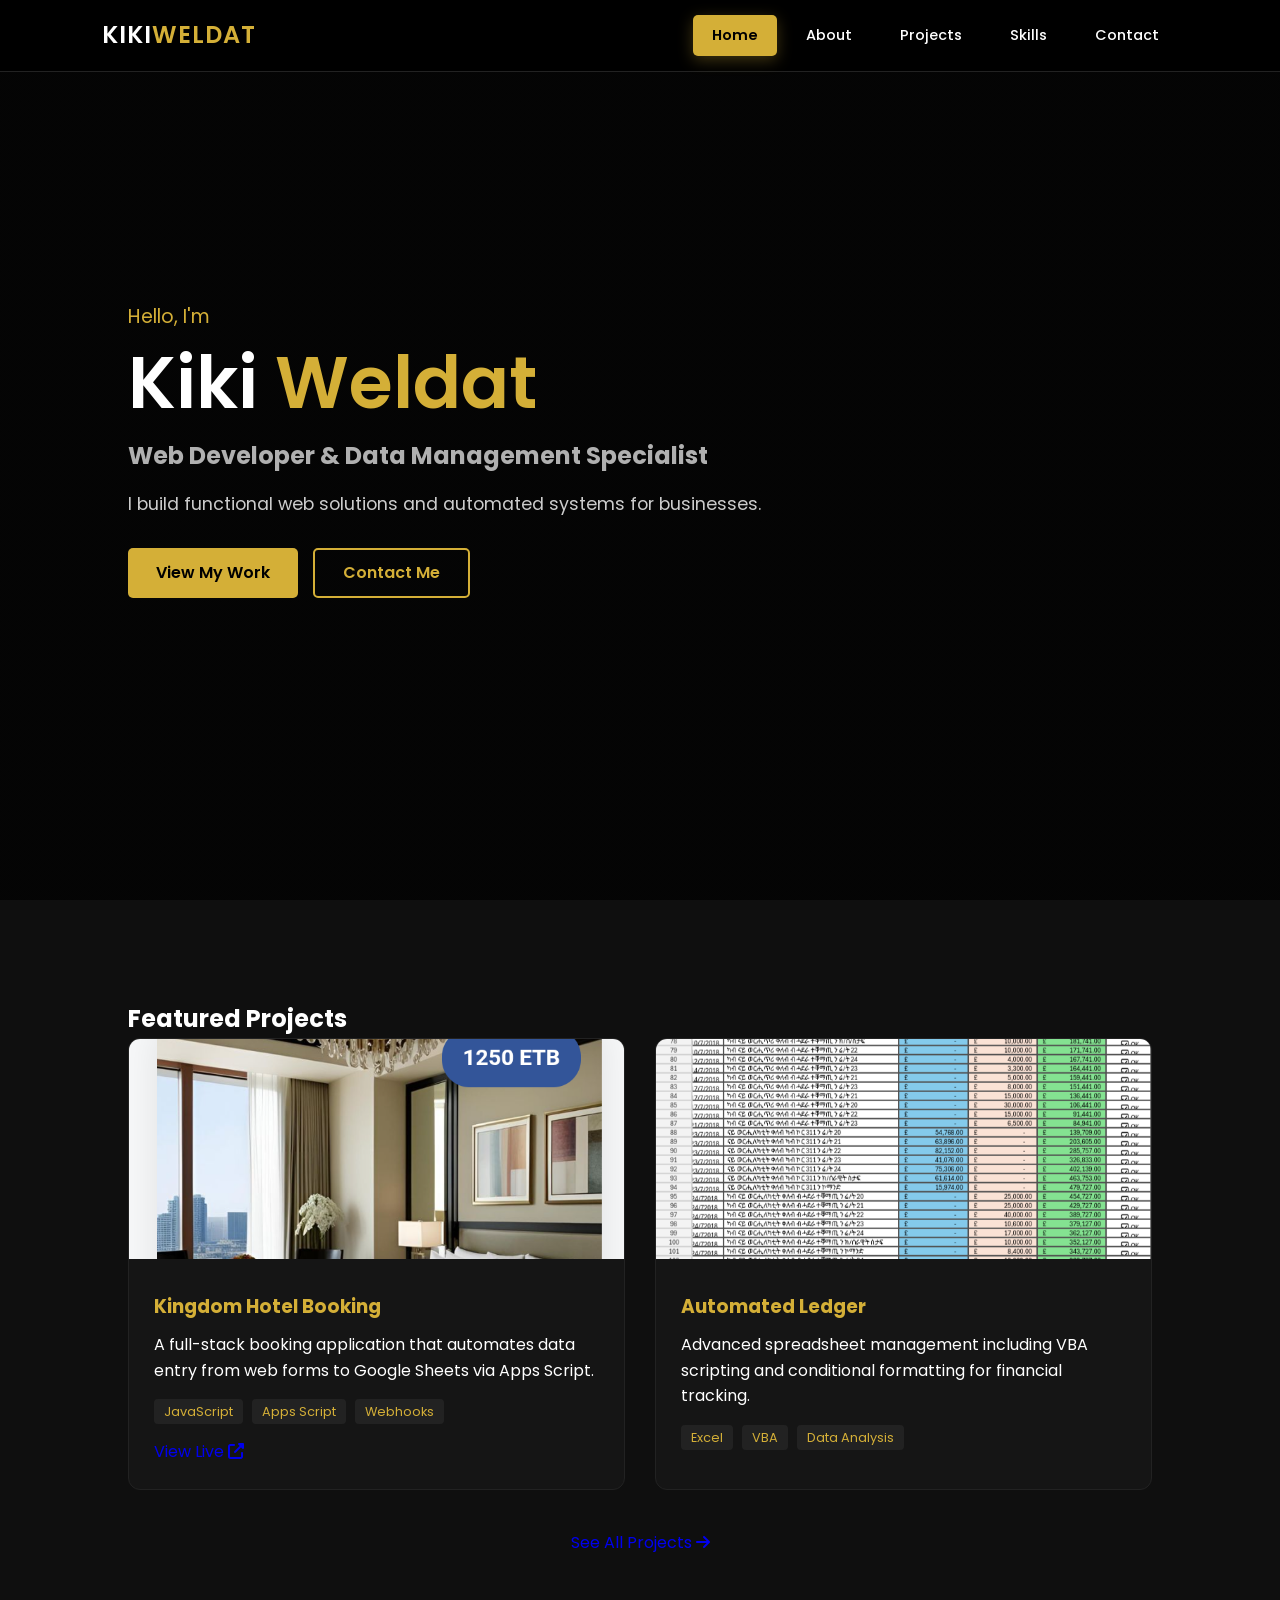
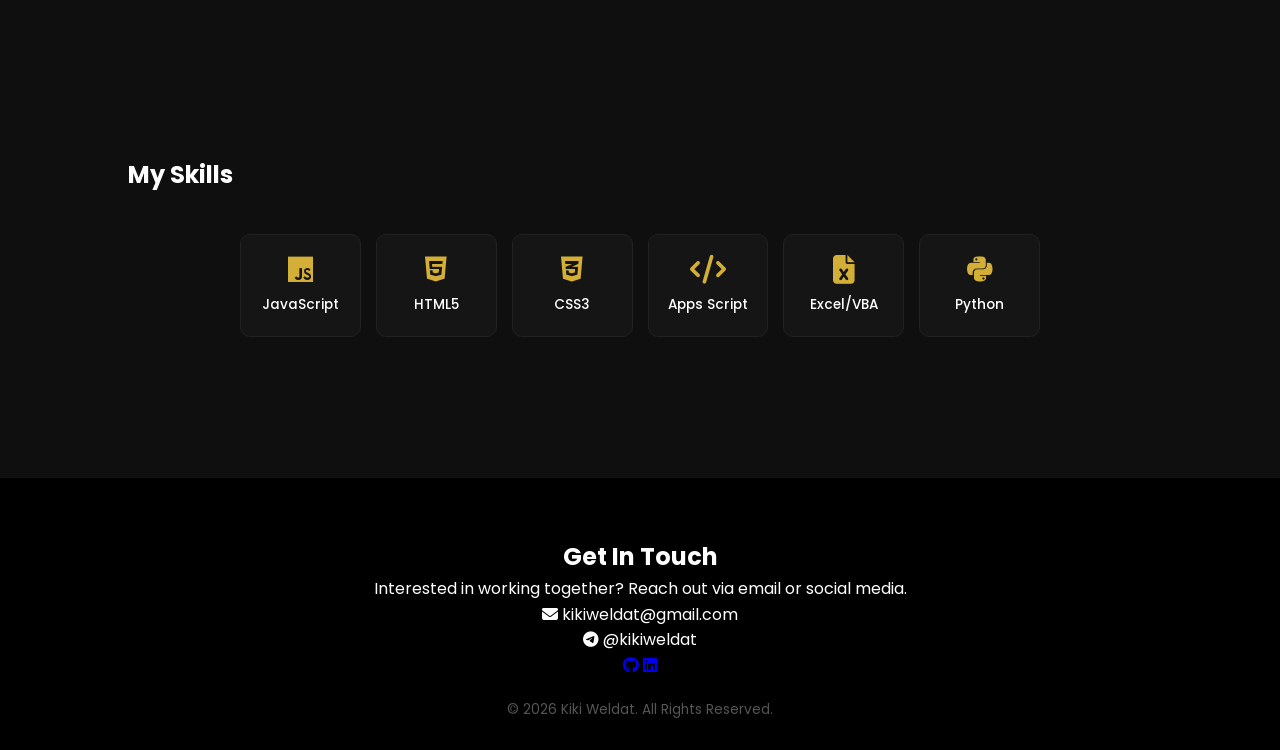
<file: index.html>
<!DOCTYPE html>
<html lang="en">
<head>
    <meta charset="UTF-8">
    <meta name="viewport" content="width=device-width, initial-scale=1.0">
    <title>Kiki Weldat | Portfolio</title>
    <link rel="stylesheet" href="https://cdnjs.cloudflare.com/ajax/libs/font-awesome/6.4.2/css/all.min.css">
    <link rel="stylesheet" href="style.css">
</head>
<body>
   <nav>
    <div class="logo">KIKI<span>WELDAT</span></div>
    
    <div class="menu-icon" id="menu-icon">
        <i class="fas fa-bars"></i>
    </div>

    <div class="nav-links" id="nav-links">
        <a href="index.html"class="active">Home</a>
        <a href="about.html">About</a>
        <a href="projects.html">Projects</a>
        <a href="skills.html">Skills</a>
        <a href="contact.html">Contact</a>
    </div>
</nav>
    <section id="home" class="hero">
        <div class="hero-content">
            <p class="intro">Hello, I'm</p>
            <h1>Kiki <span>Weldat</span></h1>
            <h3>Web Developer & Data Management Specialist</h3>
            <p class="desc">I build functional web solutions and automated systems for businesses.</p>
            <div class="hero-btns">
                <a href="projects.html" class="btn-gold">View My Work</a>
                <a href="#contact" class="btn-outline">Contact Me</a>
            </div>
        </div>
    </section>

    <section id="projects" class="container dark-bg">
        <h2 class="section-title">Featured Projects</h2>
        <div class="projects-grid">
            
            <div class="project-card">
                <div class="card-img">
                    <img src="kingdom.jpg" alt="Kingdom Hotel Booking System"> 
                </div>
                <div class="card-body">
                    <h3>Kingdom Hotel Booking</h3>
                    <p>A full-stack booking application that automates data entry from web forms to Google Sheets via Apps Script.</p>
                    <div class="tags">
                        <span>JavaScript</span>
                        <span>Apps Script</span>
                        <span>Webhooks</span>
                    </div>
               <a href="https://kidaneweldat20-coder.github.io/kingdom/" target="_blank" class="link">
               View Live <i class="fas fa-external-link-alt"></i>
                  </a>
                </div>
            </div>
            <div class="project-card">
                <div class="card-img">
                    <img src="ledger.png" alt="Data Management Ledger">
                </div>
                <div class="card-body">
                    <h3>Automated Ledger</h3>
                    <p>Advanced spreadsheet management including VBA scripting and conditional formatting for financial tracking.</p>
                    <div class="tags">
                        <span>Excel</span>
                        <span>VBA</span>
                        <span>Data Analysis</span>
                    </div>
                </div>
            </div>

        </div>
        <div style="text-align: center; margin-top: 40px;">
            <a href="projects.html" class="link">See All Projects <i class="fas fa-arrow-right"></i></a>
        </div>
    </section>

    <section id="skills" class="container">
        <h2 class="section-title">My Skills</h2>
        <div class="skills-grid">
            <div class="skill-box"><i class="fab fa-js"></i><span>JavaScript</span></div>
            <div class="skill-box"><i class="fab fa-html5"></i><span>HTML5</span></div>
            <div class="skill-box"><i class="fab fa-css3-alt"></i><span>CSS3</span></div>
            <div class="skill-box"><i class="fas fa-code"></i><span>Apps Script</span></div>
            <div class="skill-box"><i class="fas fa-file-excel"></i><span>Excel/VBA</span></div>
            <div class="skill-box"><i class="fab fa-python"></i><span>Python</span></div>
        </div>
    </section>

    <footer id="contact">
        <h2 class="section-title">Get In Touch</h2>
        <p>Interested in working together? Reach out via email or social media.</p>
        <div class="contact-info">
            <p><i class="fas fa-envelope"></i> kikiweldat@gmail.com</p>
            <p><i class="fab fa-telegram"></i> @kikiweldat</p>
        </div>
        <div class="social-links">
            <a href="#"><i class="fab fa-github"></i></a>
            <a href="#"><i class="fab fa-linkedin"></i></a>
        </div>
        <p class="copyright">&copy; 2026 Kiki Weldat. All Rights Reserved.</p>
    </footer>
<script src="script.js"></script>
</body>
</html>
</file>
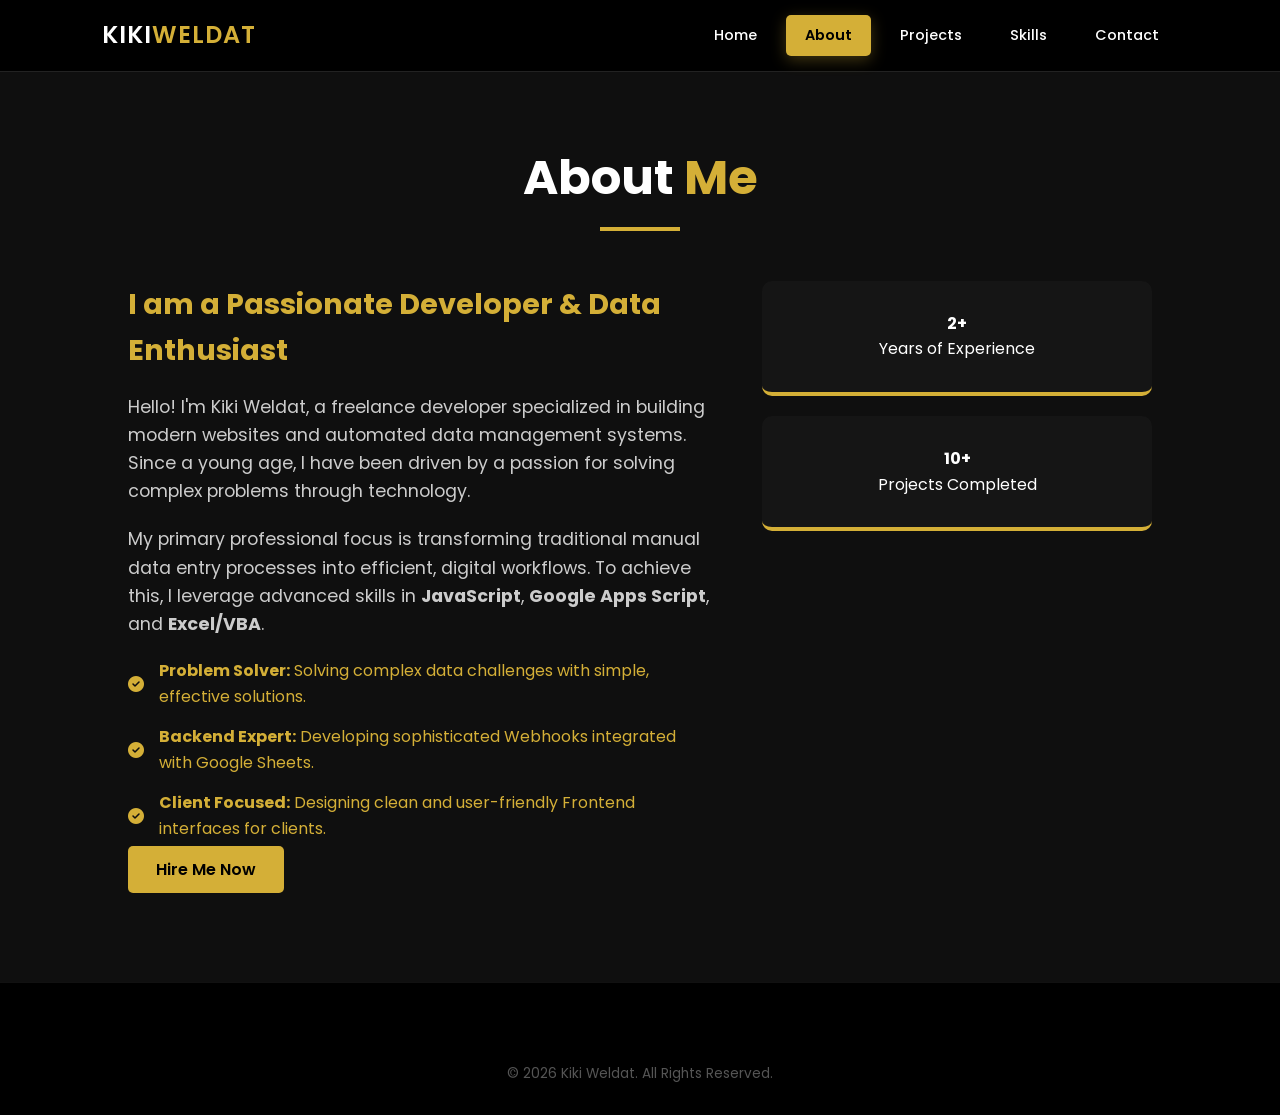
<file: about.html>
<!DOCTYPE html>
<html lang="en">
<head>
    <meta charset="UTF-8">
    <meta name="viewport" content="width=device-width, initial-scale=1.0">
    <title>About Me | Kiki Weldat</title>
    <link rel="stylesheet" href="https://cdnjs.cloudflare.com/ajax/libs/font-awesome/6.4.2/css/all.min.css">
    <link rel="stylesheet" href="style.css">
</head>
<body class="sub-page">

    <nav>
        <div class="logo">KIKI<span>WELDAT</span></div>
        
        <div class="menu-icon" id="menu-icon">
            <i class="fas fa-bars"></i>
        </div>

        <div class="nav-links" id="nav-links">
            <a href="index.html">Home</a>
            <a href="about.html" class="active">About</a> 
            <a href="projects.html">Projects</a>
            <a href="skills.html">Skills</a>
            <a href="contact.html">Contact</a>
        </div>
    </nav>

    <section class="container page-content">
        <div class="about-wrapper">
            <div class="section-header">
                <h1 class="page-title">About <span>Me</span></h1>
                <div class="underline"></div>
            </div>
            
            <div class="about-content">
                <div class="about-text">
                    <h3>I am a Passionate Developer & Data Enthusiast</h3>
                    <p>
                        Hello! I'm Kiki Weldat, a freelance developer specialized in building modern websites and automated data management systems. 
                        Since a young age, I have been driven by a passion for solving complex problems through technology.
                    </p>
                    <p>
                        My primary professional focus is transforming traditional manual data entry processes into efficient, digital workflows. 
                        To achieve this, I leverage advanced skills in <strong>JavaScript</strong>, <strong>Google Apps Script</strong>, and <strong>Excel/VBA</strong>.
                    </p>
                    
                    <div class="about-highlights">
                        <div class="highlight">
                            <i class="fas fa-check-circle"></i>
                            <span><strong>Problem Solver:</strong> Solving complex data challenges with simple, effective solutions.</span>
                        </div>
                        <div class="highlight">
                            <i class="fas fa-check-circle"></i>
                            <span><strong>Backend Expert:</strong> Developing sophisticated Webhooks integrated with Google Sheets.</span>
                        </div>
                        <div class="highlight">
                            <i class="fas fa-check-circle"></i>
                            <span><strong>Client Focused:</strong> Designing clean and user-friendly Frontend interfaces for clients.</span>
                        </div>
                    </div>
                    
                    <a href="contact.html" class="btn-gold">Hire Me Now</a>
                </div>
                
                <div class="about-stats">
                    <div class="stat-card">
                        <h4>2+</h4>
                        <p>Years of Experience</p>
                    </div>
                    <div class="stat-card">
                        <h4>10+</h4>
                        <p>Projects Completed</p>
                    </div>
                </div>
            </div>
        </div>
    </section>

    <footer>
        <p class="copyright">&copy; 2026 Kiki Weldat. All Rights Reserved.</p>
    </footer>
   <script src="script.js"></script>
</body>
</html>
</file>
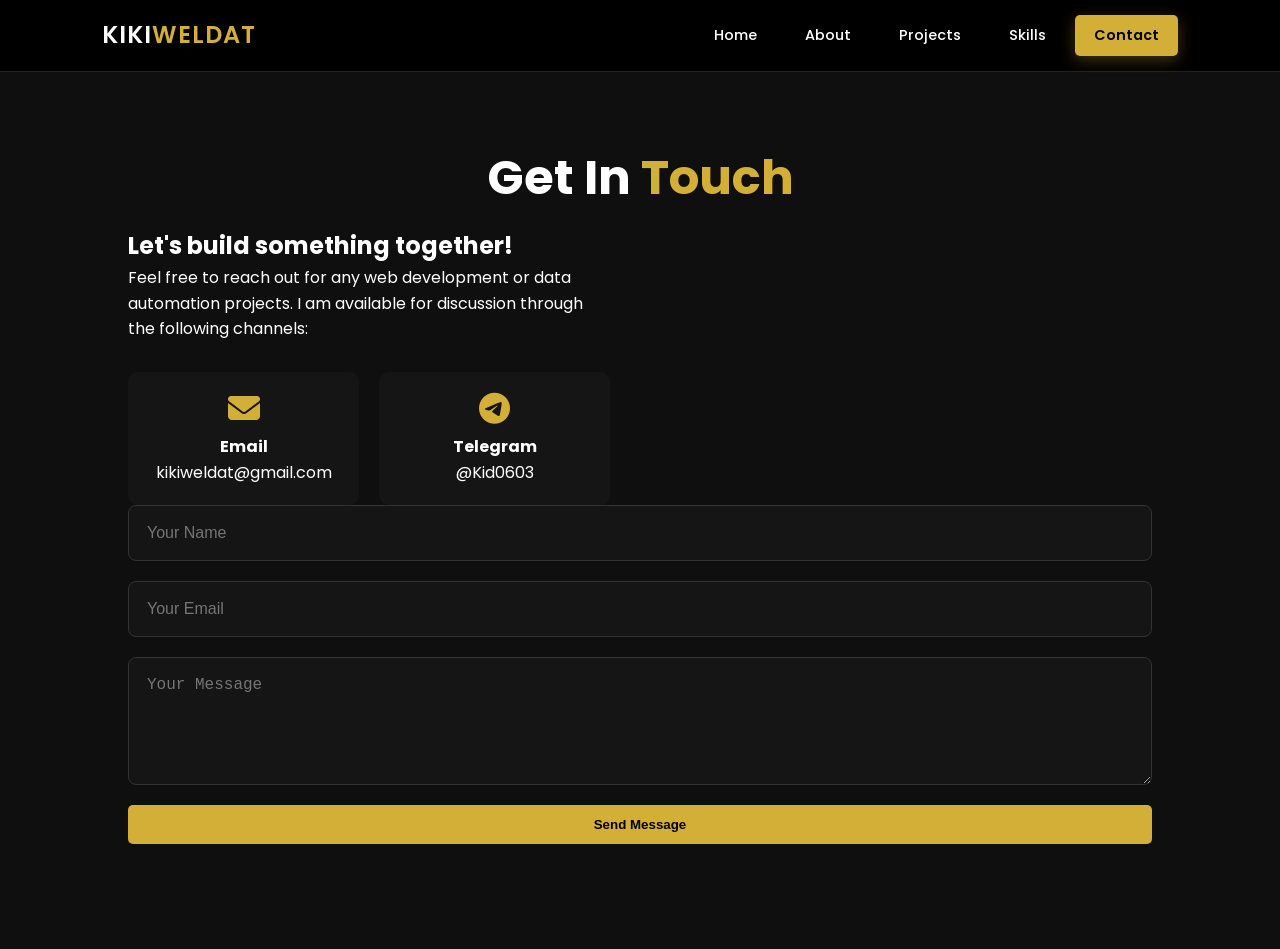
<file: contact.html>
<!DOCTYPE html>
<html lang="en">
<head>
    <meta charset="UTF-8">
    <meta name="viewport" content="width=device-width, initial-scale=1.0">
    <title>Contact Me | Kiki Weldat</title>
    <link rel="stylesheet" href="https://cdnjs.cloudflare.com/ajax/libs/font-awesome/6.4.2/css/all.min.css">
    <link rel="stylesheet" href="style.css">
</head>
<body class="sub-page">

<nav>
    <div class="logo">KIKI<span>WELDAT</span></div>
    
    <div class="menu-icon" id="menu-icon">
        <i class="fas fa-bars"></i>
    </div>

    <div class="nav-links" id="nav-links">
        <a href="index.html">Home</a>
        <a href="about.html">About</a>
        <a href="projects.html">Projects</a>
        <a href="skills.html">Skills</a>
        <a href="contact.html" class="active">Contact</a>
    </div>
</nav>

    <section class="container page-content">
        <h1 class="page-title">Get In <span>Touch</span></h1>
        
        <div class="contact-wrapper">
            <div class="contact-info-large">
                <h2>Let's build something together!</h2>
                <p>Feel free to reach out for any web development or data automation projects. I am available for discussion through the following channels:</p>
                
                <div class="contact-cards">
                    <div class="c-card">
                        <i class="fas fa-envelope"></i>
                        <h4>Email</h4>
                        <p>kikiweldat@gmail.com</p>
                    </div>
                    <div class="c-card">
                        <i class="fab fa-telegram"></i>
                        <h4>Telegram</h4>
                        <p>@Kid0603</p>
                    </div>
                </div>
            </div>
           </div>
          <form class="contact-form" action="https://formspree.io/f/xeevgrwk" method="POST">
    <input type="text" name="name" placeholder="Your Name" required>
      <input type="email" name="email" placeholder="Your Email" required>
      <textarea name="message" placeholder="Your Message" rows="5" required       ></textarea>
        <button type="submit" class="btn-gold"    >Send Message</button>
        </form>
        </div>
    </section>
  <script src="script.js"></script>
</body>
</html>
</file>
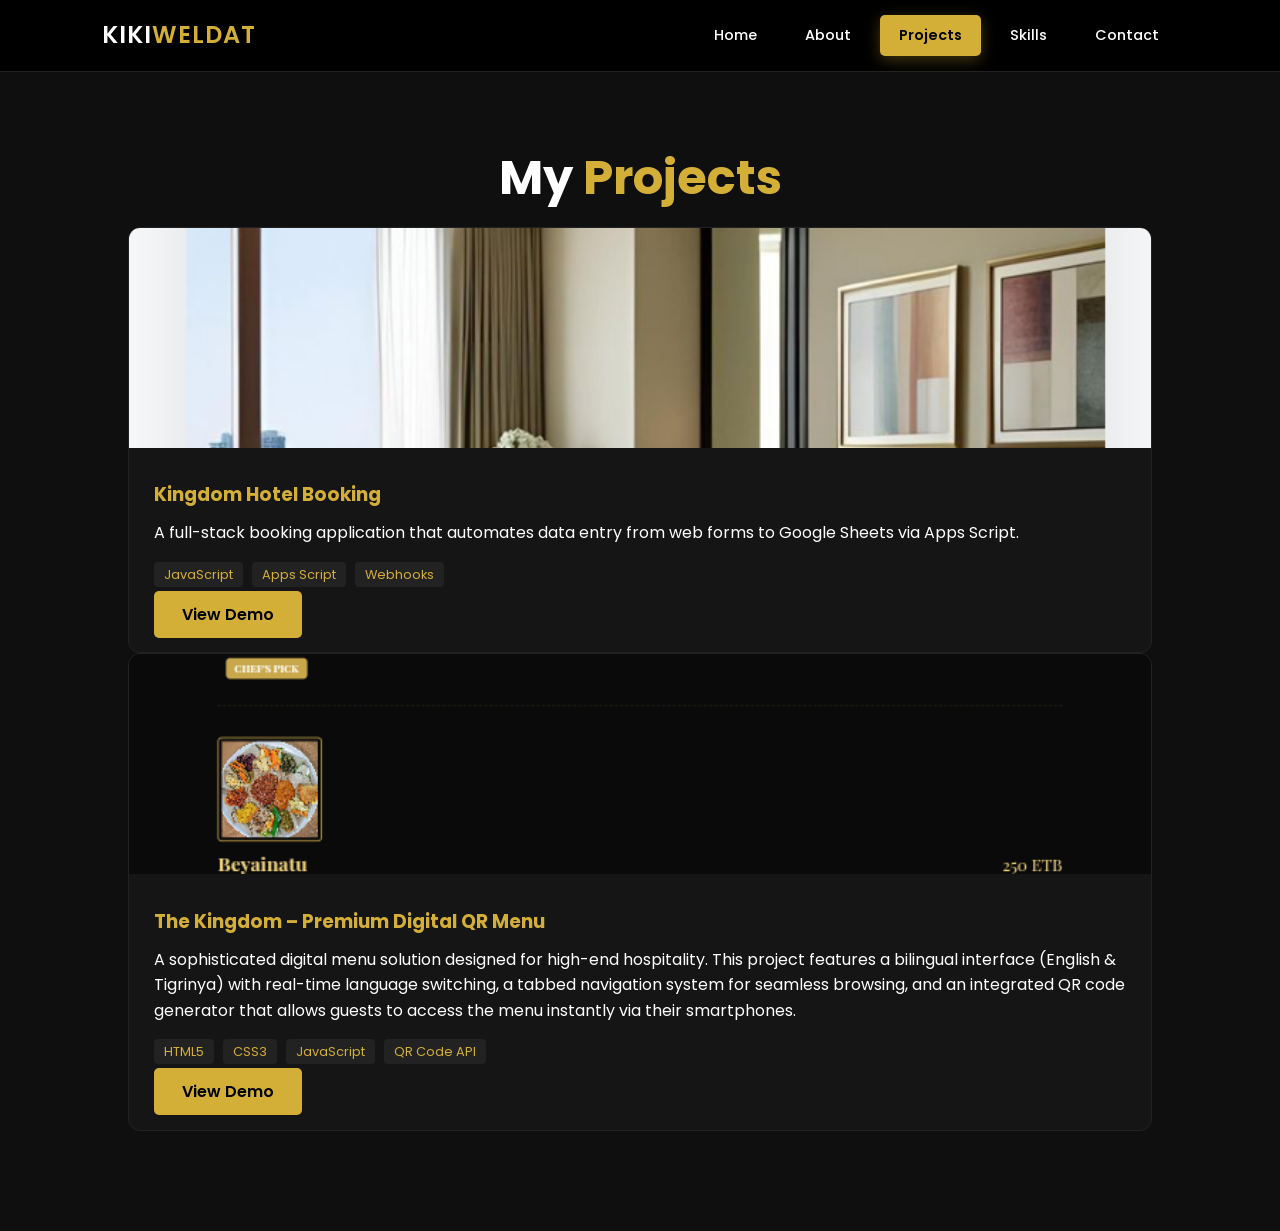
<file: projects.html>
<!DOCTYPE html>
<html lang="ti">
<head>
    <meta charset="UTF-8">
    <meta name="viewport" content="width=device-width, initial-scale=1.0">
    <title>My Projects | Kiki Weldat</title>
    <link rel="stylesheet" href="https://cdnjs.cloudflare.com/ajax/libs/font-awesome/6.4.2/css/all.min.css">
    <link rel="stylesheet" href="style.css">
</head>
<body class="sub-page">
<nav>
    <div class="logo">KIKI<span>WELDAT</span></div>
    
    <div class="menu-icon" id="menu-icon">
        <i class="fas fa-bars"></i>
    </div>

    <div class="nav-links" id="nav-links">
        <a href="index.html">Home</a>
        <a href="about.html">About</a>
        <a href="projects.html" class="active">Projects</a>
        <a href="skills.html">Skills</a>
        <a href="contact.html">Contact</a>
    </div>
</nav>
    <section class="container page-content">
        <h1 class="page-title">My <span>Projects</span></h1>
        <div class="projects-grid">
           <div class="project-card">
    <div class="card-img">
        <img src="kingdom.jpg" alt="Kingdom Hotel Booking System">
    </div>
    <div class="card-body">
        <h3>Kingdom Hotel Booking</h3>
        <p>A full-stack booking application that automates data entry from web forms to Google Sheets via Apps Script.</p>
        <div class="tags">
            <span>JavaScript</span>
            <span>Apps Script</span>
            <span>Webhooks</span>
        </div>
        <a href="https://kidaneweldat20-coder.github.io/kingdom/" target="_blank" class="btn-gold">
            View Demo
        </a>
    </div>
</div>
  </div>
   <div class="projects-grid">
           <div class="project-card">
    <div class="card-img">
        <img src="menu.png" alt="The Kingdom – Premium Digital QR Menu">
    </div>
    <div class="card-body">
        <h3>The Kingdom – Premium Digital QR Menu</h3>
        <p>A sophisticated digital menu solution designed for high-end hospitality. This project features a bilingual interface (English & Tigrinya) with real-time language switching, a tabbed navigation system for seamless browsing, and an integrated QR code generator that allows guests to access the menu instantly via their smartphones.</p>
        <div class="tags">
           <span>HTML5</span>
            <span>CSS3</span>
            <span>JavaScript</span>
            <span>QR Code API</span>
        </div>
        <a href="https://kidaneweldat20-coder.github.io/Menu/" target="_blank" class="btn-gold">
            View Demo
        </a>
    </div>
</div>
 </div>
    </section>
  
<script src="script.js"></script>
</body>
</html>
</file>
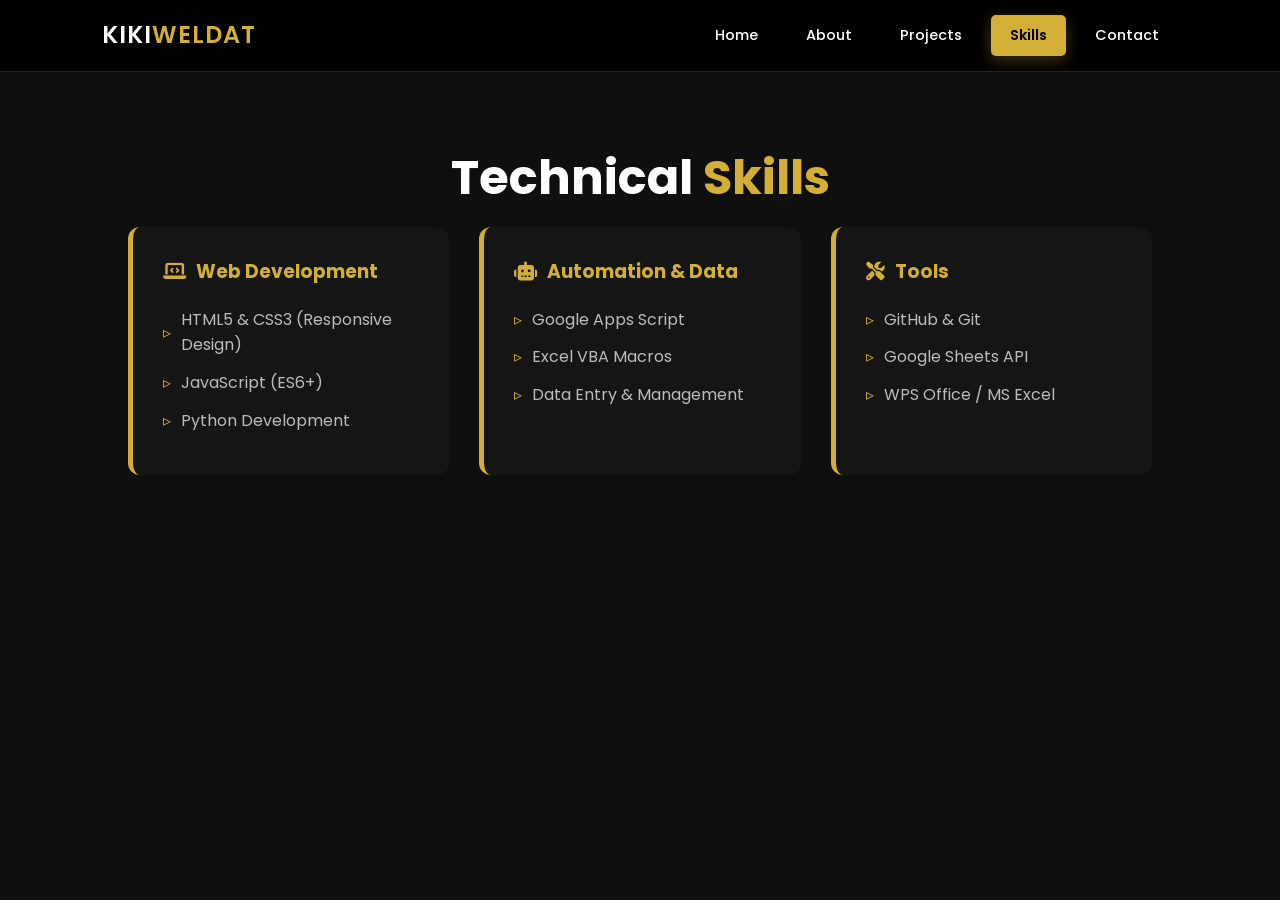
<file: skills.html>
<!DOCTYPE html>
<html lang="ti">
<head>
    <meta charset="UTF-8">
    <meta name="viewport" content="width=device-width, initial-scale=1.0">
    <title>My Skills | Kiki Weldat</title>
    <link rel="stylesheet" href="https://cdnjs.cloudflare.com/ajax/libs/font-awesome/6.4.2/css/all.min.css">
    <link rel="stylesheet" href="style.css">
</head>
<body class="sub-page">

<nav>
    <div class="logo">KIKI<span>WELDAT</span></div>
    
    <div class="menu-icon" id="menu-icon">
        <i class="fas fa-bars"></i>
    </div>

    <div class="nav-links" id="nav-links">
        <a href="index.html">Home</a>
        <a href="about.html">About</a>
        <a href="projects.html">Projects</a>
        <a href="skills.html" class="active">Skills</a>
        <a href="contact.html">Contact</a>
    </div>
</nav>
    <section class="container page-content">
        <h1 class="page-title">Technical <span>Skills</span></h1>
        
        <div class="skills-detailed-grid">
            <div class="skill-category">
                <h3><i class="fas fa-laptop-code"></i> Web Development</h3>
                <ul>
                    <li>HTML5 & CSS3 (Responsive Design)</li>
                    <li>JavaScript (ES6+)</li>
                    <li>Python Development</li>
                </ul>
            </div>
            <div class="skill-category">
                <h3><i class="fas fa-robot"></i> Automation & Data</h3>
                <ul>
                    <li>Google Apps Script</li>
                    <li>Excel VBA Macros</li>
                    <li>Data Entry & Management</li>
                </ul>
            </div>
            <div class="skill-category">
                <h3><i class="fas fa-tools"></i> Tools</h3>
                <ul>
                    <li>GitHub & Git</li>
                    <li>Google Sheets API</li>
                    <li>WPS Office / MS Excel</li>
                </ul>
            </div>
        </div>
    </section>
  <script src="script.js"></script>
</body>
</html>
</file>
<file: style.css>
/* =========================================
   1. General Setup & Variables
   ========================================= */
@import url('https://fonts.googleapis.com/css2?family=Poppins:wght@300;400;600&display=swap');

* {
    margin: 0;
    padding: 0;
    box-sizing: border-box;
}

body {
    font-family: 'Poppins', sans-serif;
    background: #0f0f0f;
    color: #fff;
    scroll-behavior: smooth;
    line-height: 1.6;
    overflow-x: hidden;
}

span { color: #d4af37; } /* Gold accent */
a { text-decoration: none; transition: 0.3s; }

/* =========================================
   2. Navigation Bar (Button Style & Active State)
   ========================================= */
nav {
    display: flex;
    justify-content: space-between;
    align-items: center;
    padding: 15px 8%;
    background: rgba(0, 0, 0, 0.95);
    position: fixed;
    width: 100%;
    top: 0;
    z-index: 1000;
    border-bottom: 1px solid #222;
}

.logo { font-size: 1.5rem; font-weight: 600; letter-spacing: 1px; }

.nav-links {
    display: flex;
    align-items: center;
    gap: 10px; /* ኣብ መንጎ እቶም buttons ዘሎ ጋግ */
}

/* ነቶም መላግቦታት ከም Buttons ንምግባር */
.nav-links a {
    color: #fff;
    padding: 8px 18px;
    font-size: 0.9rem;
    font-weight: 500;
    border-radius: 5px;
    border: 1px solid transparent; /* ንቡር ምስ ዝኸውን መስመር የብሉን */
    transition: all 0.3s ease;
}

/* Mouse ምስ ኣንቀሳቐስካሉ (Hover) */
.nav-links a:hover {
    background: rgba(212, 175, 55, 0.1);
    color: #d4af37;
}

/* እቲ Active Page ክፍለጥ ዝግበር (Active Button) */
.nav-links a.active {
    background: #d4af37; /* ወርቃዊ ድሕረ ባይታ */
    color: #000 !important; /* ጸሊም ጽሑፍ ንክኸውን */
    font-weight: 600;
    box-shadow: 0 4px 15px rgba(212, 175, 55, 0.3);
}

.menu-icon {
    display: none;
    font-size: 1.5rem;
    cursor: pointer;
    color: #fff;
}

/* ሞባይል ምስ ዝኸውን */
@media (max-width: 768px) {
    .nav-links {
        gap: 15px;
        padding: 40px 20px;
    }
    
    .nav-links a {
        width: 50%;
        text-align:center;
        padding: 12px;
    }
}

/* =========================================
   3. Hero Section (Home)
   ========================================= */
.hero {
    height: 100vh;
    display: flex;
    align-items: center;
    padding: 0 10%;
    background: linear-gradient(rgba(0,0,0,0.7), rgba(0,0,0,0.7)), 
                url('https://images.unsplash.com/photo-1498050108023-c5249f4df085?auto=format&fit=crop&q=80&w=1400');
    background-size: cover;
    background-position: center;
}

.hero-content { max-width: 700px; }
.hero .intro { color: #d4af37; font-size: 1.2rem; margin-bottom: 10px; }
.hero h1 { font-size: clamp(2.5rem, 8vw, 4.5rem); font-weight: 600; line-height: 1.1; }
.hero h3 { font-size: 1.5rem; color: #b0b0b0; margin: 15px 0; }
.hero .desc { color: #ccc; margin-bottom: 30px; font-size: 1.1rem; }

.hero-btns { display: flex; gap: 15px; }

.btn-gold {
    background: #d4af37;
    color: #000;
    padding: 12px 28px;
    font-weight: 600;
    border-radius: 5px;
}

.btn-outline {
    border: 2px solid #d4af37;
    color: #d4af37;
    padding: 10px 28px;
    font-weight: 600;
    border-radius: 5px;
}

.btn-gold:hover { background: #b8962d; transform: translateY(-3px); }

/* =========================================
   4. Page Layouts (About, Skills, Projects)
   ========================================= */
.container { padding: 100px 10%; }
.page-content { padding-top: 140px; min-height: 100vh; }
.page-title { font-size: 3rem; text-align: center; margin-bottom: 10px; }
.underline { width: 80px; height: 4px; background: #d4af37; margin: 0 auto 50px; }

/* About Section */
.about-content {
    display: grid;
    grid-template-columns: 1.5fr 1fr;
    gap: 50px;
    align-items: start;
}

.about-text h3 { color: #d4af37; margin-bottom: 20px; font-size: 1.8rem; }
.about-text p { margin-bottom: 20px; color: #ccc; font-size: 1.1rem; }

.highlight { display: flex; align-items: center; margin-bottom: 15px; gap: 15px; }
.highlight i { color: #d4af37; }

.about-stats { display: grid; grid-template-columns: 1fr; gap: 20px; }
.stat-card {
    background: #151515;
    padding: 30px;
    border-radius: 10px;
    text-align: center;
    border-bottom: 4px solid #d4af37;
}

/* =========================================
   5. Grid Systems (Projects & Skills)
   ========================================= */
.projects-grid {
    display: grid;
    grid-template-columns: repeat(auto-fit, minmax(300px, 1fr));
    gap: 30px;
}

.project-card {
    background: #151515;
    border-radius: 12px;
    overflow: hidden;
    transition: 0.3s;
    border: 1px solid #222;
}

.project-card:hover { transform: translateY(-10px); border-color: #d4af37; }
.card-img img { width: 100%; height: 220px; object-fit: cover; }
.card-body { padding: 25px; }
.card-body h3 { color: #d4af37; margin-bottom: 10px; }
.tags { margin: 15px 0; }
.tags span { background: #222; padding: 4px 10px; font-size: 0.8rem; border-radius: 4px; margin-right: 5px; color: #d4af37; }

/* Skills Grid */
.skills-detailed-grid {
    display: grid;
    grid-template-columns: repeat(auto-fit, minmax(280px, 1fr));
    gap: 30px;
}

.skill-category {
    background: #151515;
    padding: 30px;
    border-radius: 12px;
    border-left: 5px solid #d4af37;
}

.skill-category h3 { margin-bottom: 20px; color: #d4af37; display: flex; align-items: center; gap: 10px; }
.skill-category ul { list-style: none; }
.skill-category li { margin-bottom: 12px; color: #bbb; display: flex; align-items: center; gap: 10px; }
.skill-category li::before { content: "▹"; color: #d4af37; }
/* =========================================
   Skills Card Design (ንኣሽቱ ካርድታት)
   ========================================= */
.skills-grid {
    display: grid;
    grid-template-columns: repeat(auto-fit, minmax(120px, 1fr)); /* ንኣሽቱ ካርዲ ንምግባር */
    gap: 15px;
    width: 100%;
    max-width: 800px;
    margin: 40px auto;
}

.skill-box {
    background: #151515; /* ጸሊም ድሕረ ባይታ */
    padding: 20px 10px;
    border-radius: 10px; /* ክቢ ጫፍ */
    border: 1px solid #222; /* ቀጢን መስመር */
    text-align: center;
    display: flex;
    flex-direction: column; /* Icon ኣብ ላዕሊ ጽሑፍ ኣብ ታሕቲ */
    align-items: center;
    gap: 10px;
    transition: all 0.3s ease;
}

/* Mouse ምስ ኣንቀሳቐስካሉ */
.skill-box:hover {
    border-color: #d4af37; /* ወርቃዊ ሕብሪ */
    transform: translateY(-5px); /* ቁሩብ ንላዕሊ ክብ ይብል */
    background: #1a1a1a;
}

.skill-box i {
    font-size: 1.8rem; /* Icon ቁሩብ ዓቢ */
    color: #d4af37; /* ወርቃዊ ሕብሪ */
}

.skill-box span {
    font-size: 0.85rem; /* ንእሽተይ ጽሑፍ */
    color: #fff; /* ጻዕዳ ሕብሪ */
    font-weight: 500;
}

/* =========================================
   Mobile Fix (ኣብ ሞባይል 2 ዓምዲ ንክኸውን)
   ========================================= */
@media (max-width: 480px) {
    .skills-grid {
        grid-template-columns: repeat(2, 1fr); /* */
        gap: 10px;
    }
}
/* =========================================
   6. Contact Form
   ========================================= */
.contact-wrapper {
    display: grid;
    grid-template-columns: 1fr 1fr;
    gap: 60px;
}

.contact-cards { display: grid; grid-template-columns: 1fr 1fr; gap: 20px; margin-top: 30px; }
.c-card { background: #151515; padding: 20px; border-radius: 10px; text-align: center; }
.c-card i { font-size: 2rem; color: #d4af37; margin-bottom: 10px; }
/* Contact Form Styling */
.contact-form {
    display: flex;
    flex-direction: column;
    gap: 20px; /* ኣብ መንጎ ዓምድታት ዘሎ ጋግ */
}

.contact-form input, 
.contact-form textarea {
    background: #151515; /* ጸሊም ድሕረ ባይታ */
    border: 1px solid #333; /* ደሚቅ መስመር */
    padding: 18px;
    color: #fff;
    border-radius: 8px;
    font-size: 1rem;
    outline: none;
    transition: 0.3s;
}

.contact-form input:focus, 
.contact-form textarea:focus {
    border-color: #d4af37; /* ምስ ተተንከፈ ወርቃዊ ሕብሪ */
}

.btn-gold {
    cursor: pointer;
    border: none;
    transition: 0.3s ease;
}

/* =========================================
   7. Footer
   ========================================= */
footer {
    padding: 60px 10% 30px;
    background: #000;
    text-align: center;
    border-top: 1px solid #111;
}

.copyright { color: #555; font-size: 0.85rem; margin-top: 20px; }

/* =========================================
   8. Responsive Design (Mobile)
   ========================================= */
@media (max-width: 992px) {
    .about-content, .contact-wrapper { grid-template-columns: 1fr; }
    .hero { text-align: center; justify-content: center; }
    .hero-btns { justify-content: center; }
}

@media (max-width: 768px) {
    nav { padding: 15px 5%; }
    .menu-icon { display: block; }
    
    .nav-links {
        display: none;
        flex-direction: column;
        position: absolute;
        top: 70px;
        left: 0;
        width: 100%;
        background: #000;
        padding: 20px;
        border-bottom: 2px solid #d4af37;
    }

    .nav-links.active { display: flex; }
    .nav-links a { margin: 10px 0; font-size: 1.1rem; }
    
    .container { padding: 60px 5%; }
    .page-title { font-size: 2.2rem; }
    .contact-cards { grid-template-columns: 1fr; }
}
</file>
